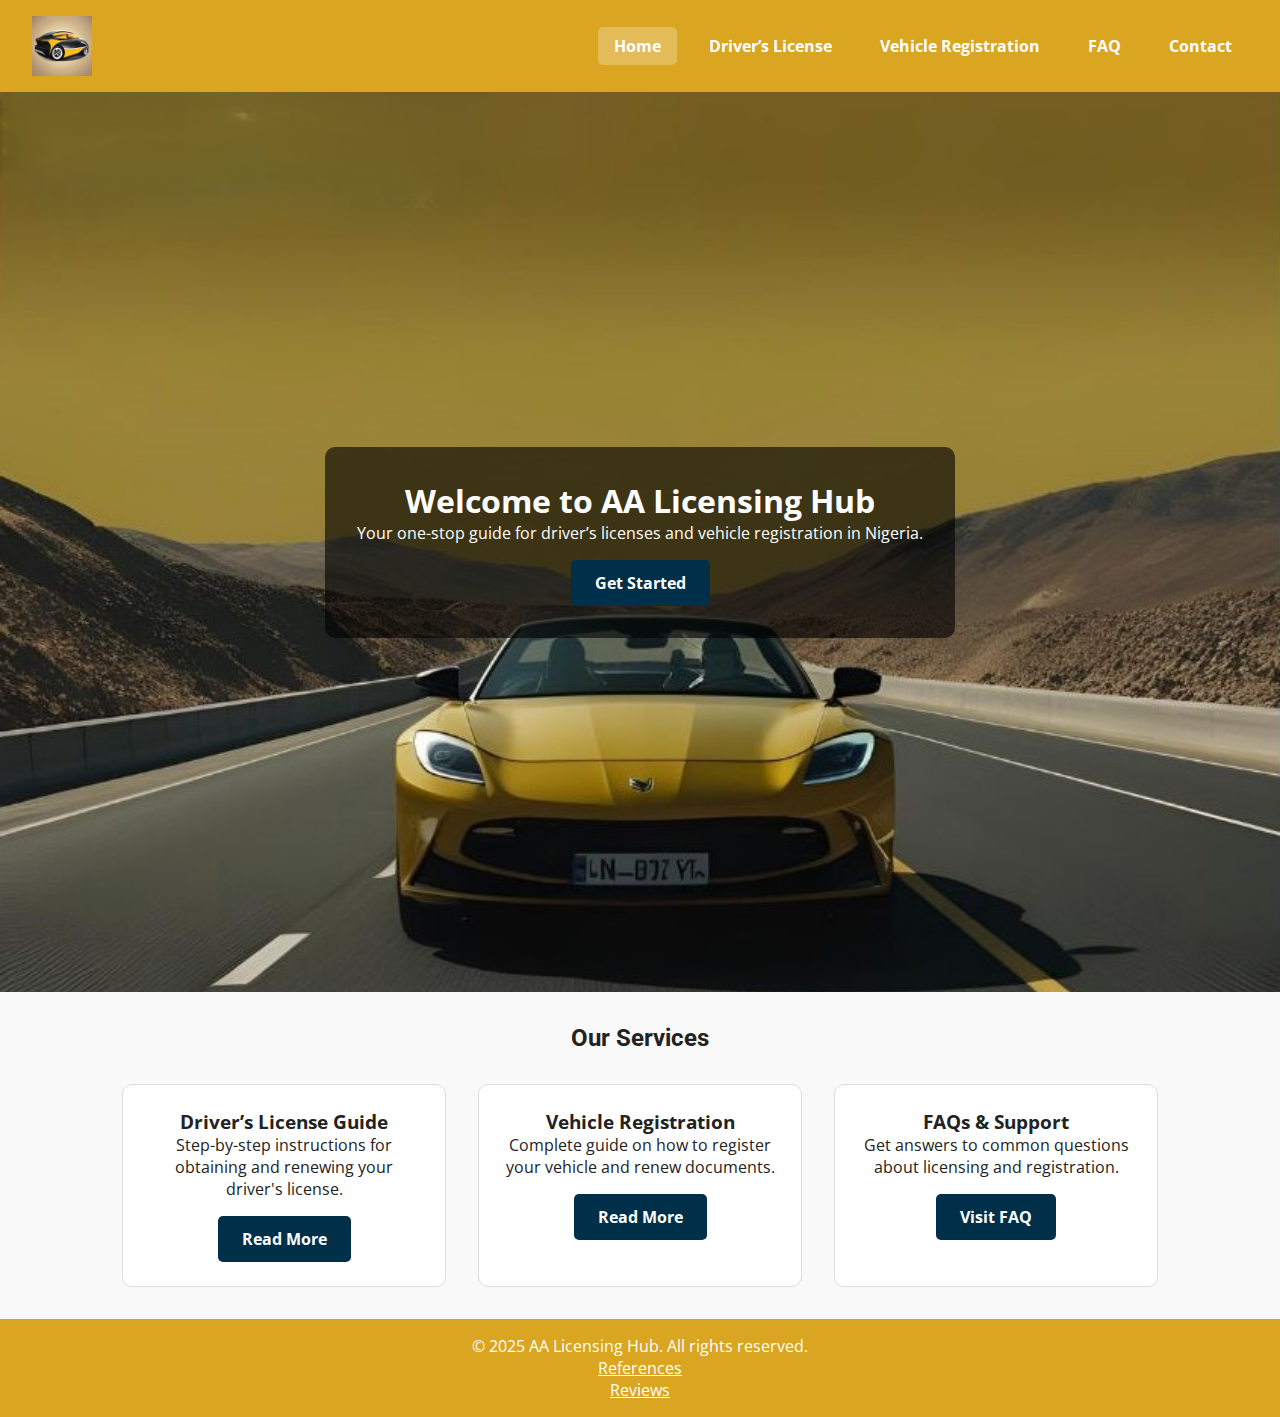
<file: iche-project/index.html>
<!DOCTYPE html>
<html lang="en">
<head>
  <meta charset="UTF-8">
  <meta name="viewport" content="width=device-width, initial-scale=1.0"/>
  <meta name="description" content="AA Licensing Hub - Your comprehensive guide for obtaining and renewing driver’s licenses and vehicle registration in Nigeria.">
  <title>AA Licensing Hub - Home</title>

  <link rel="stylesheet" href="styles/project.css">
  <link href="https://fonts.googleapis.com/css2?family=Roboto:wght@700&family=Lora&family=Open+Sans:wght@400&display=swap" rel="stylesheet">
</head>
<body>
  <header>
    <img src="images/Drivershub-logo.jpg" alt="AA Licensing Hub Logo" class="logo">
    <nav>
      <ul class="nav-links">
        <li><a href="index.html" class="active">Home</a></li>
        <li><a href="license.html">Driver’s License</a></li>
        <li><a href="registration.html">Vehicle Registration</a></li>
        <li><a href="faq.html">FAQ</a></li>
        <li><a href="contact.html">Contact</a></li>
      </ul>
      <div class="hamburger" id="hamburger">&#9776;</div>
    </nav>
  </header>

  <section class="hero">
    <div class="hero-text">
      <h1>Welcome to AA Licensing Hub</h1>
      <p>Your one-stop guide for driver’s licenses and vehicle registration in Nigeria.</p>
      <a href="license.html" class="cta-button">Get Started</a>
    </div>
  </section>

  <main>
    <section class="content">
      <h2>Our Services</h2>
      <div class="services-container">
        <div class="service">
          <h3>Driver’s License Guide</h3>
          <p>Step-by-step instructions for obtaining and renewing your driver's license.</p>
          <a href="license.html" class="cta-button">Read More</a>
        </div>
        <div class="service">
          <h3>Vehicle Registration</h3>
          <p>Complete guide on how to register your vehicle and renew documents.</p>
          <a href="registration.html" class="cta-button">Read More</a>
        </div>
        <div class="service">
          <h3>FAQs & Support</h3>
          <p>Get answers to common questions about licensing and registration.</p>
          <a href="faq.html" class="cta-button">Visit FAQ</a>
        </div>
      </div>
    </section>
  </main>

  <footer>
    <p>© 2025 AA Licensing Hub. All rights reserved.</p>
    <p><a href="references.html">References</a></p>
    <p><a href="reviews.html">Reviews</a></p>
    
  </footer>

  <script src="scripts/project.js"></script>
</body>
</html>
</file>
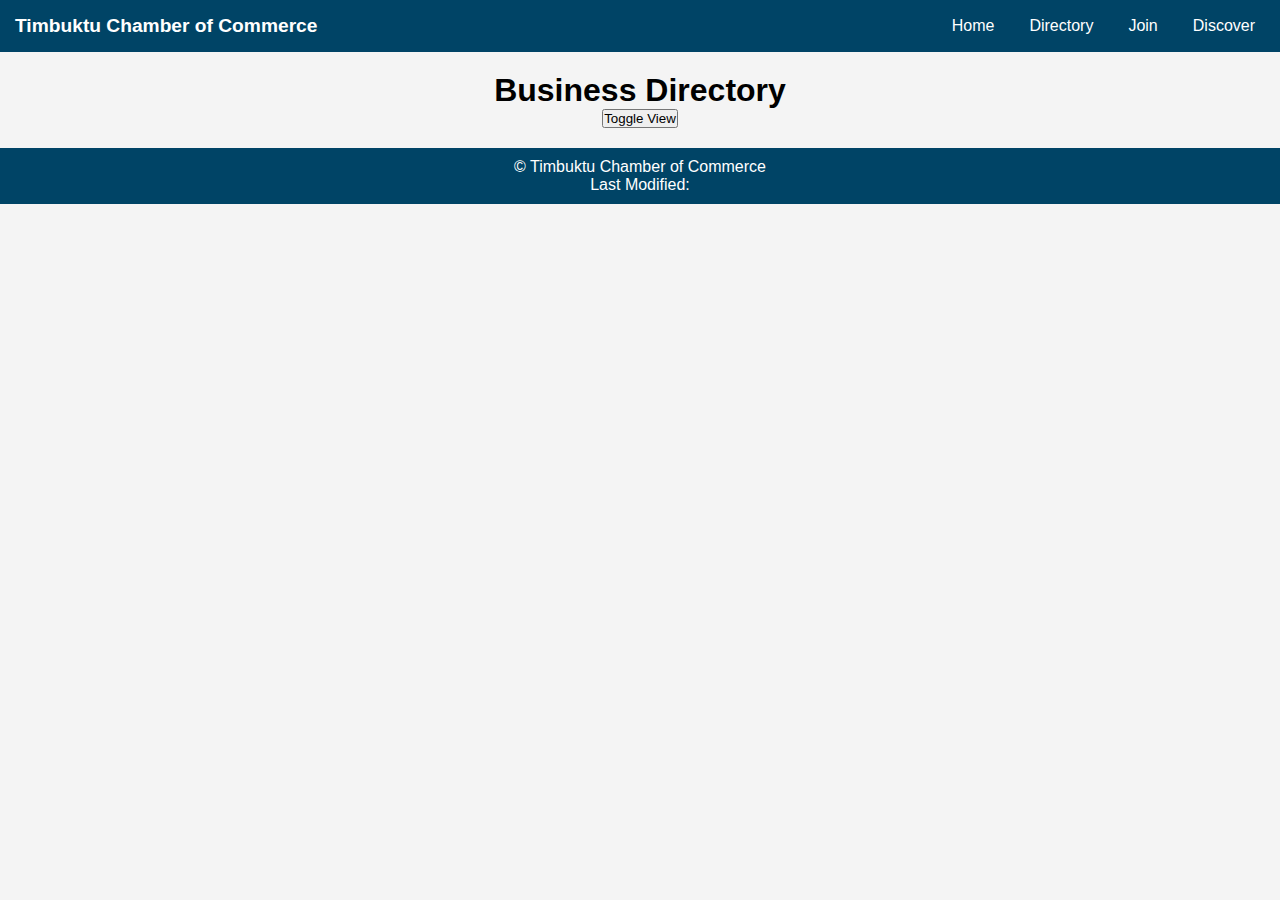
<file: chamber/directory.html>
<!DOCTYPE html>
<html lang="en">
<head>
    <meta charset="UTF-8">
    <meta name="viewport" content="width=device-width, initial-scale=1.0">
    <meta name="description" content="Timbuktu Chamber of Commerce Business Directory">
    <meta name="author" content="Ichechuku Enwuka">
    <meta property="og:title" content="Timbuktu Chamber of Commerce">
    <meta property="og:type" content="website">
    <meta property="og:image" content="images/minh-pham-AHCmAX0k_J4-unsplash.jpg">
    <meta property="og:url" content="http://127.0.0.1:5500/chamber/directory.html">
    <title>Timbuktu Chamber Directory</title>
    <link rel="icon" href="favicon.ico">
    <link rel="stylesheet" href="styles/styles.css">
    <script src="scripts/scripts.js" defer></script>
</head>
<body>
    <header>
        <div class="logo">Timbuktu Chamber of Commerce</div>
        <nav>
            <ul>
                <li><a href="index.html">Home</a></li>
                <li><a href="directory.html">Directory</a></li>
                <li><a href="join.html">Join</a></li>
                <li><a href="discover.html">Discover</a></li>
            </ul>
        </nav>
    </header>
    
    <main>
        <h1>Business Directory</h1>
        <button id="toggleView">Toggle View</button>
        <div id="membersContainer" class="grid-view"></div>
    </main>
    
    <footer>
        <p>&copy; <span id="year"></span> Timbuktu Chamber of Commerce</p>
        <p>Last Modified: <span id="lastModified"></span></p>
    </footer>
</body>
</html>
</file>
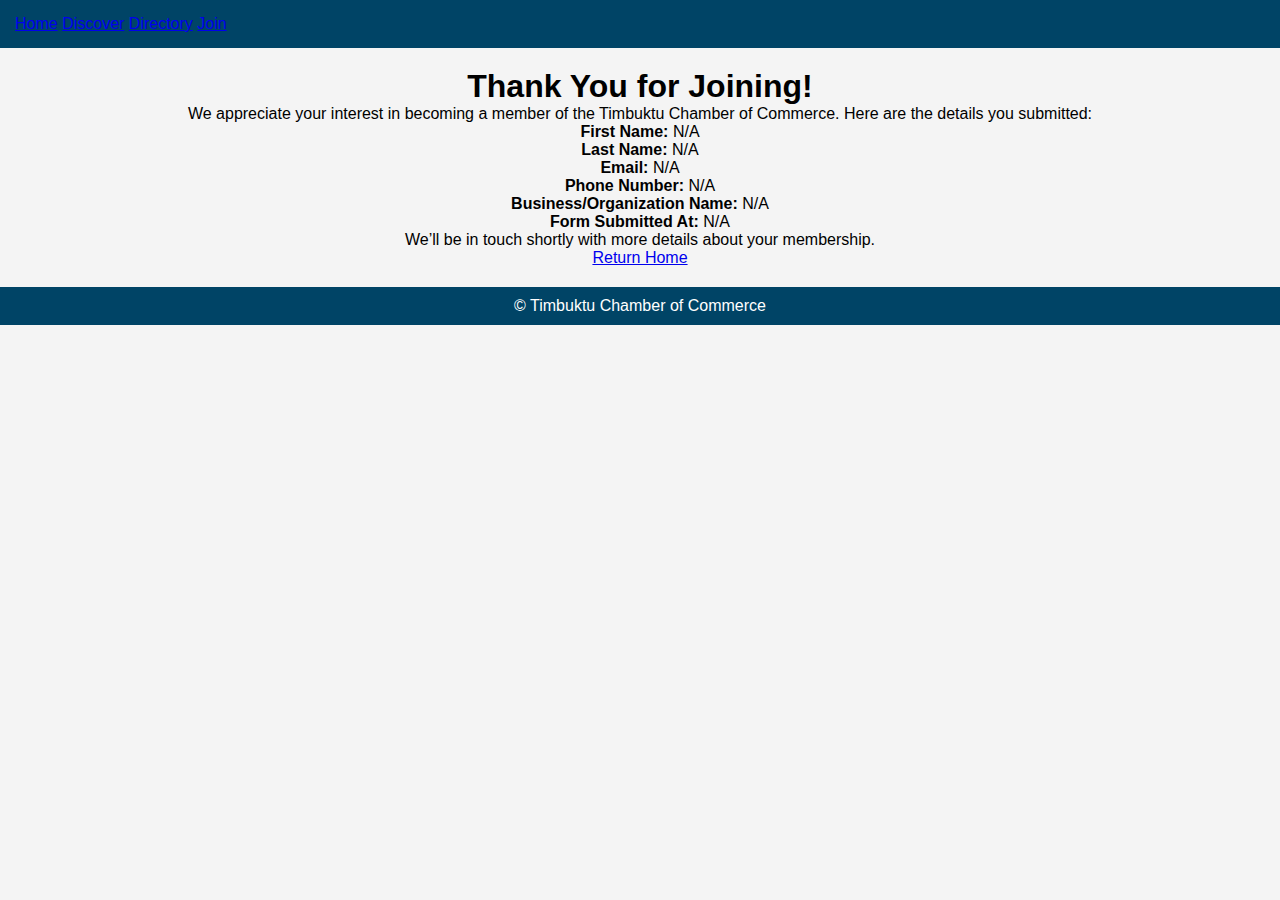
<file: chamber/thankyou.html>
<!DOCTYPE html>
<html lang="en">
<head>
  <meta charset="UTF-8">
  <meta name="viewport" content="width=device-width, initial-scale=1.0"/>
  <meta name="description" content="Thank you for joining the Timbuktu Chamber of Commerce" />
  <title>Thank You - Timbuktu Chamber</title>
  <link rel="stylesheet" href="styles/styles.css">
  <script src="scripts/thankyou.js" defer></script>

</head>
<body>
  <header>
    <nav>
      <a href="index.html">Home</a>
      <a href="discover.html">Discover</a>
      <a href="directory.html">Directory</a>
      <a href="join.html" class="active">Join</a>
    </nav>
  </header>

  <main class="thank-you">
    <h1>Thank You for Joining!</h1>
    <p>We appreciate your interest in becoming a member of the Timbuktu Chamber of Commerce. Here are the details you submitted:</p>

    <section class="confirmation">
      <p><strong>First Name:</strong> <span class="confirm-fname"></span></p>
      <p><strong>Last Name:</strong> <span class="confirm-lname"></span></p>
      <p><strong>Email:</strong> <span class="confirm-email"></span></p>
      <p><strong>Phone Number:</strong> <span class="confirm-phone"></span></p>
      <p><strong>Business/Organization Name:</strong> <span class="confirm-business"></span></p>
      <p><strong>Form Submitted At:</strong> <span class="confirm-timestamp"></span></p>
    </section>

    <p>We’ll be in touch shortly with more details about your membership.</p>
    <a class="button" href="index.html">Return Home</a>
  </main>

  <footer>
    <p>&copy; <span id="year"></span> Timbuktu Chamber of Commerce</p>
  </footer>

</body>
</html>
</file>
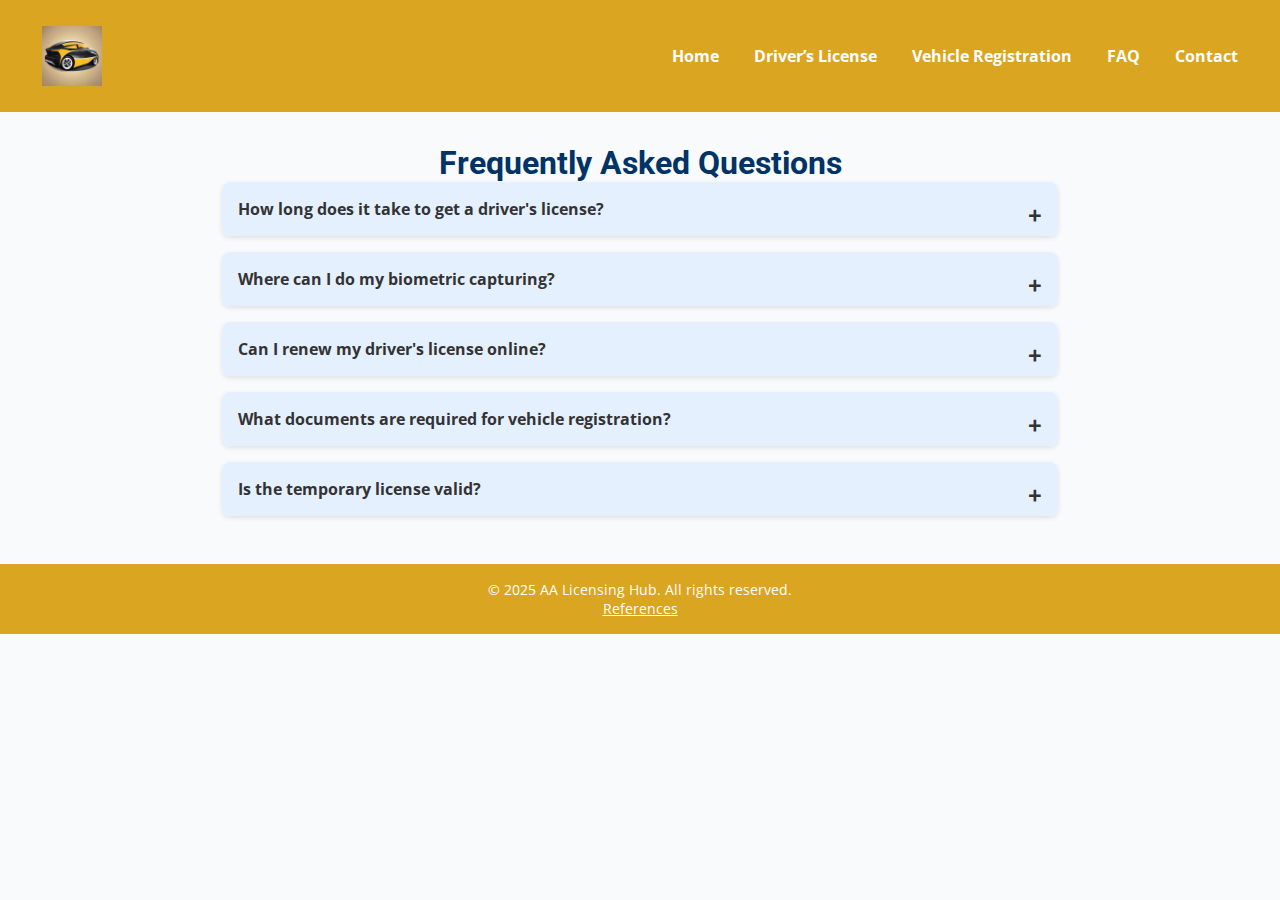
<file: iche-project/faq.html>
<!DOCTYPE html>
<html lang="en">
<head>
    <meta charset="UTF-8" />
    <meta name="viewport" content="width=device-width, initial-scale=1.0" />
    <meta name="description" content="Frequently Asked Questions - AA Licensing Hub" />
    <title>AA Licensing Hub - FAQ</title>
    <link rel="stylesheet" href="styles/project.css" />
    <link href="https://fonts.googleapis.com/css2?family=Roboto:wght@700&family=Lora&family=Open+Sans:wght@400&display=swap" rel="stylesheet">
    <style>
        body {
            font-family: 'Open Sans', sans-serif;
            margin: 0;
            padding: 0;
            background-color: #f9fafb;
            color: #333;
        }
        header, footer {
            background-color: #DAA520; /* Dark Yellow */
            color: white;
        }
        .logo {
            max-height: 60px;
            margin: 10px;
        }
        nav ul.nav-links {
            list-style: none;
            padding: 0;
            display: flex;
            flex-wrap: wrap;
            justify-content: center;
            gap: 15px;
            margin: 0;
        }
        nav ul.nav-links li a {
            color: white;
            text-decoration: none;
            font-weight: bold;
            padding: 10px;
        }
        main {
            padding: 2rem;
            max-width: 900px;
            margin: auto;
        }
        h1 {
            text-align: center;
            color: #003366; /* Keeping the original color */
            font-family: 'Roboto', sans-serif;
        }
        .faq-item {
            background: white;
            border-radius: 8px;
            box-shadow: 0 2px 5px rgba(0,0,0,0.1);
            margin-bottom: 1rem;
            overflow: hidden;
            transition: all 0.3s ease;
        }
        .faq-question {
            background-color: #e5f0ff; /* Light blue background for questions */
            padding: 1rem;
            cursor: pointer;
            font-weight: bold;
            position: relative;
        }
        .faq-question::after {
            content: "+";
            position: absolute;
            right: 1rem;
            font-size: 1.5rem;
        }
        .faq-question.active::after {
            content: "-";
        }
        .faq-answer {
            display: none;
            padding: 1rem;
            background-color: #f8fafd; /* Light gray background for answers */
        }
        footer {
            text-align: center;
            padding: 1rem;
            font-size: 0.9rem;
        }

        @media screen and (max-width: 600px) {
            nav ul.nav-links {
                flex-direction: column;
                align-items: center;
            }
        }
    </style>
</head>
<body>

    <header>
        <img src="images/Drivershub-logo.jpg" alt="AA Licensing Hub Logo" class="logo">
        <nav>
            <ul class="nav-links">
                <li><a href="index.html">Home</a></li>
                <li><a href="license.html">Driver’s License</a></li>
                <li><a href="registration.html">Vehicle Registration</a></li>
                <li><a href="faq.html">FAQ</a></li>
                <li><a href="contact.html">Contact</a></li>
            </ul>
        </nav>
    </header>

    <main>
        <h1>Frequently Asked Questions</h1>

        <div class="faq-item">
            <div class="faq-question">How long does it take to get a driver's license?</div>
            <div class="faq-answer">The process takes approximately 2–3 months for the temporary license and up to 8+ months for the permanent one, depending on FRSC issuance timelines.</div>
        </div>

        <div class="faq-item">
            <div class="faq-question">Where can I do my biometric capturing?</div>
            <div class="faq-answer">Biometric capturing can be done at our partner centers in Lekki, Ajah, VI, and Ikeja. You’ll receive an SMS when it's time.</div>
        </div>

        <div class="faq-item">
            <div class="faq-question">Can I renew my driver's license online?</div>
            <div class="faq-answer">Currently, renewals must be initiated online but completed in person at an FRSC office or authorized capturing center.</div>
        </div>

        <div class="faq-item">
            <div class="faq-question">What documents are required for vehicle registration?</div>
            <div class="faq-answer">You need valid ID, proof of ownership, insurance certificate, and customs papers (for imported vehicles).</div>
        </div>

        <div class="faq-item">
            <div class="faq-question">Is the temporary license valid?</div>
            <div class="faq-answer">Yes, the temporary license is fully valid and allows you to drive legally while waiting for your permanent license.</div>
        </div>
    </main>

    <footer>
        <p>© 2025 AA Licensing Hub. All rights reserved.</p>
        <p><a href="references.html" style="color: #fff;">References</a></p>
    </footer>

    <script>
        // FAQ toggle functionality
        const questions = document.querySelectorAll('.faq-question');
        questions.forEach(q => {
            q.addEventListener('click', () => {
                q.classList.toggle('active');
                const answer = q.nextElementSibling;
                answer.style.display = answer.style.display === 'block' ? 'none' : 'block';
            });
        });
    </script>
</body>
</html>
</file>
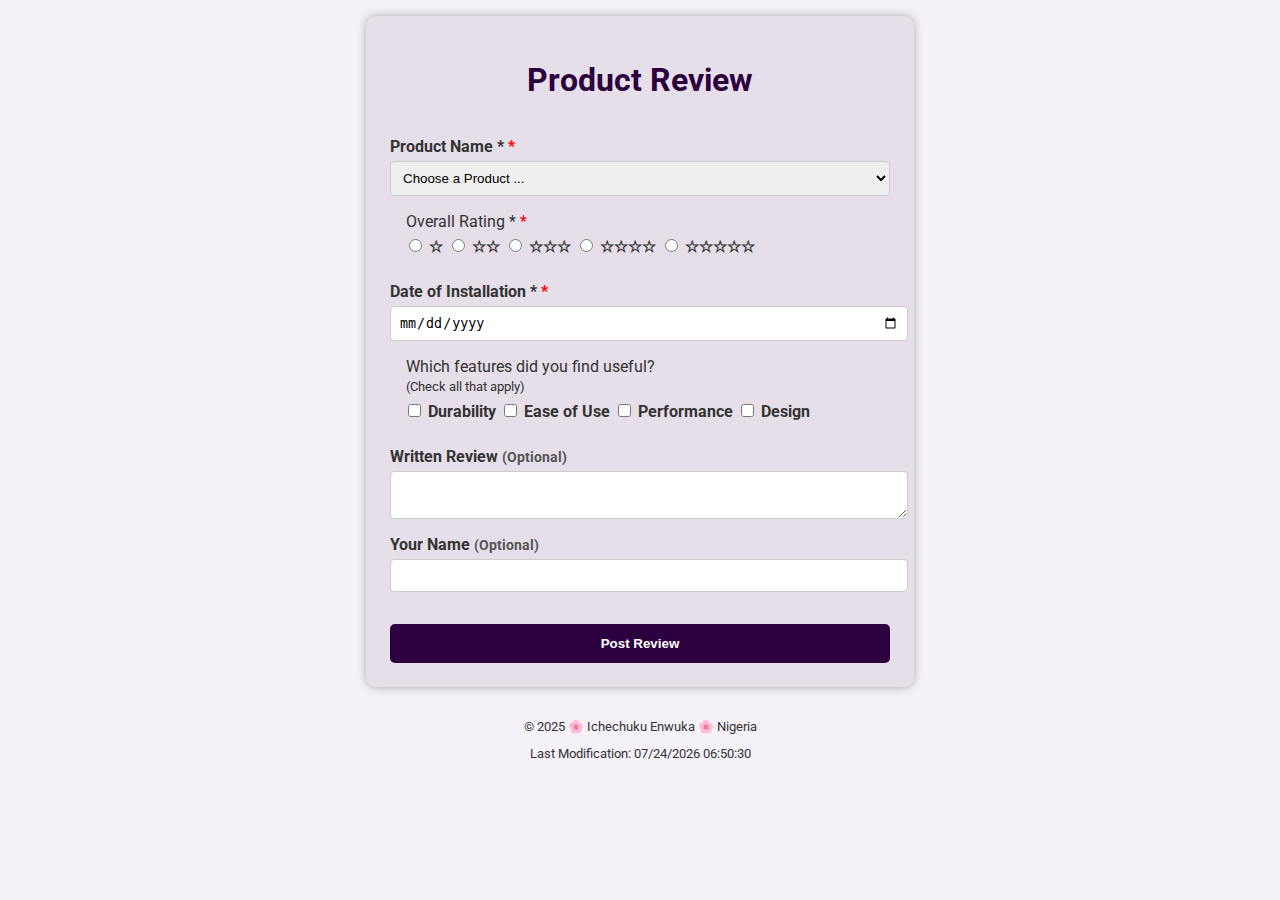
<file: iche-project/form.html>
<!DOCTYPE html>
<html lang="en">
<head>
  <meta charset="UTF-8">
  <meta name="viewport" content="width=device-width, initial-scale=1.0" />
  <meta name="description" content="Leave a review for your favorite futuristic product." />
  <meta name="author" content="Ichechuku Enwuka" />
  <title>Product Review</title>
  
  <!-- Google Fonts (Complete Embed Link) -->
  <link href="https://fonts.googleapis.com/css2?family=Roboto:wght@400;700&display=swap" rel="stylesheet">
  
  <link rel="stylesheet" href="styles/form.css" />
  <script src="scripts/form.js" defer></script>
</head>
<body>
  <main>
    <h1>Product Review</h1>
    <form method="get" action="review.html">
      <label for="product">Product Name <span aria-hidden="true" class="required">*</span></label>
      <select id="product" name="product" required>
        <option value="" disabled selected>Choose a Product ...</option>
        <!-- JavaScript will inject options here -->
      </select>

      <fieldset>
        <legend>Overall Rating <span aria-hidden="true" class="required">*</span></legend>
        <label><input type="radio" name="rating" value="1" required /> ☆</label>
        <label><input type="radio" name="rating" value="2" /> ☆☆</label>
        <label><input type="radio" name="rating" value="3" /> ☆☆☆</label>
        <label><input type="radio" name="rating" value="4" /> ☆☆☆☆</label>
        <label><input type="radio" name="rating" value="5" /> ☆☆☆☆☆</label>
      </fieldset>

      <label for="install-date">Date of Installation <span aria-hidden="true" class="required">*</span></label>
      <input type="date" id="install-date" name="install-date" required />

      <fieldset>
        <legend>Which features did you find useful?<br><small>(Check all that apply)</small></legend>
        <label><input type="checkbox" id="durability" name="features" value="Durability" /> Durability</label>
        <label><input type="checkbox" id="ease" name="features" value="Ease of Use" /> Ease of Use</label>
        <label><input type="checkbox" id="performance" name="features" value="Performance" /> Performance</label>
        <label><input type="checkbox" id="design" name="features" value="Design" /> Design</label>
      </fieldset>

      <label for="review">Written Review <span class="optional">(Optional)</span></label>
      <textarea id="review" name="review"></textarea>

      <label for="username">Your Name <span class="optional">(Optional)</span></label>
      <input type="text" id="username" name="username" />

      <input type="submit" value="Post Review" />
    </form>
  </main>

  <footer>
    <p>&copy; 2025 🌸 Ichechuku Enwuka 🌸 Nigeria</p>
    <p>Last Modification: <span id="last-modified"></span></p>
  </footer>

  <script>
    document.getElementById("last-modified").textContent = document.lastModified;
  </script>
</body>
</html>
</file>
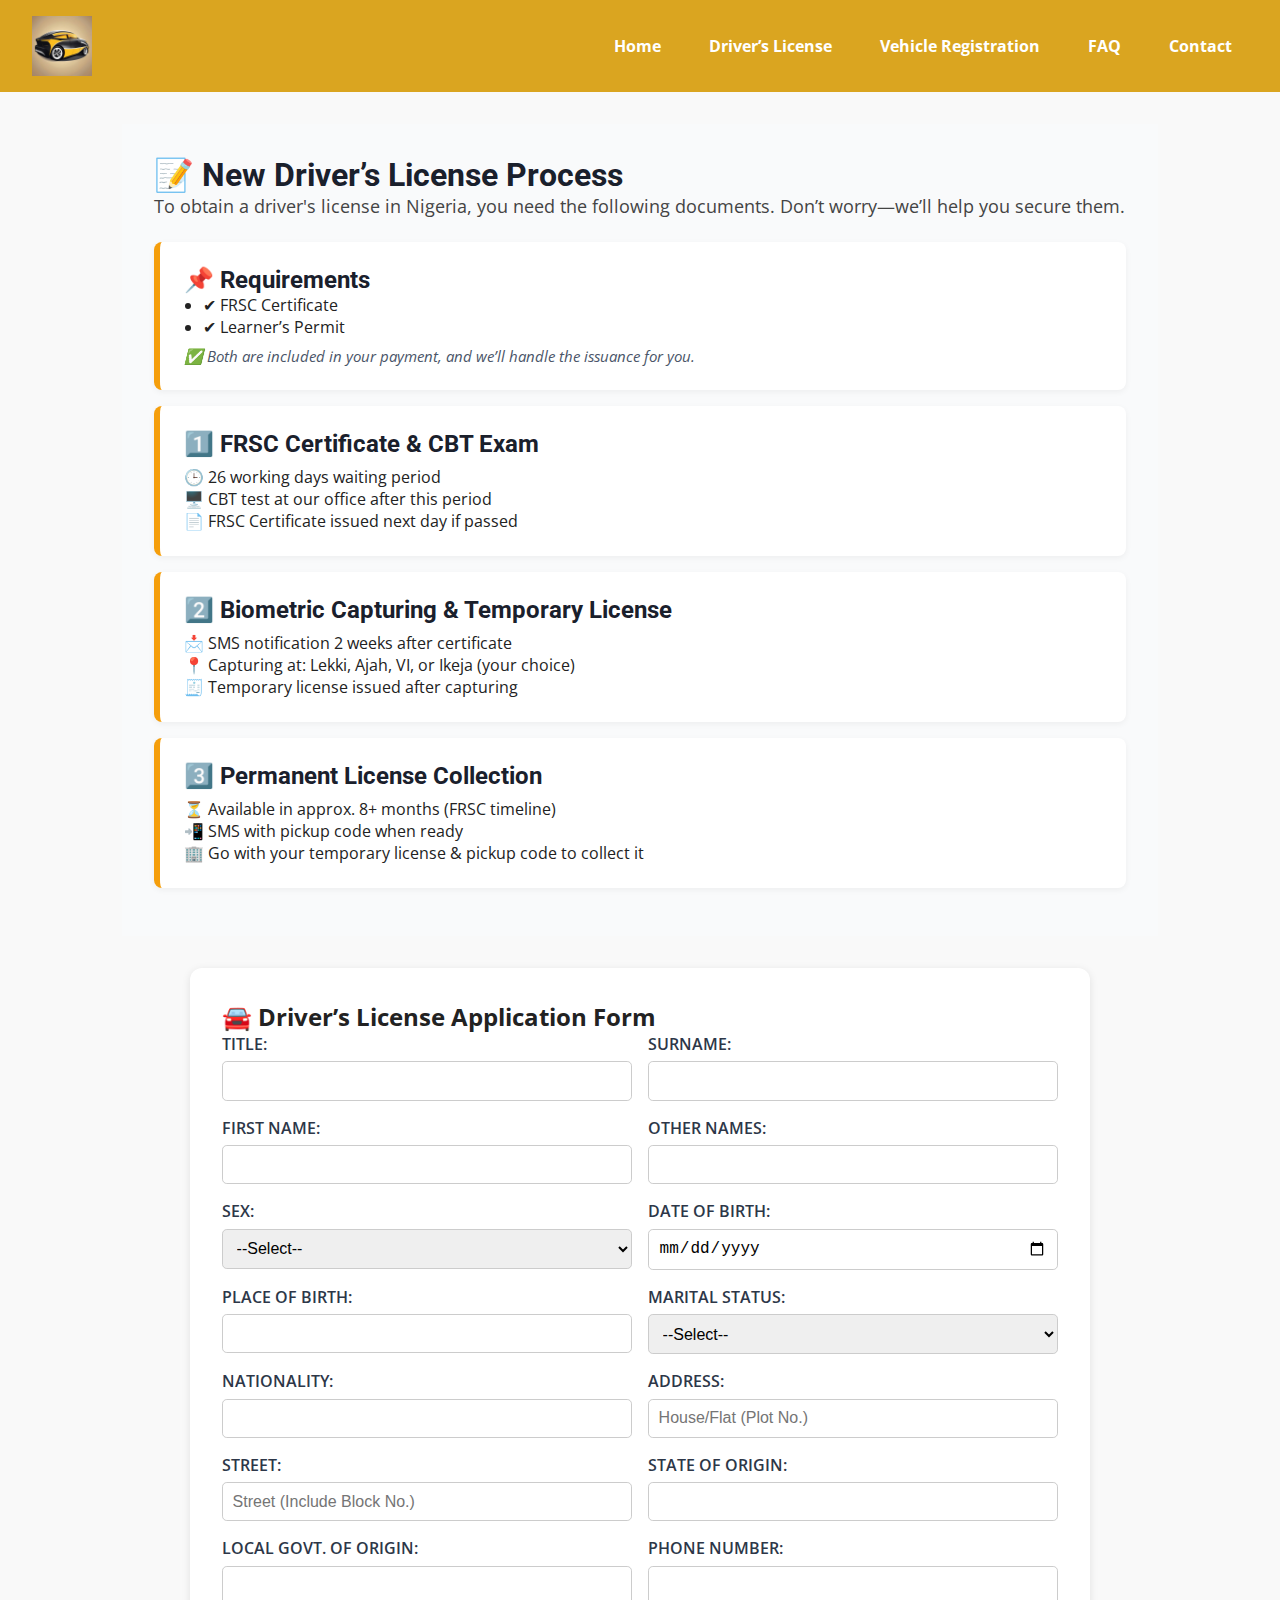
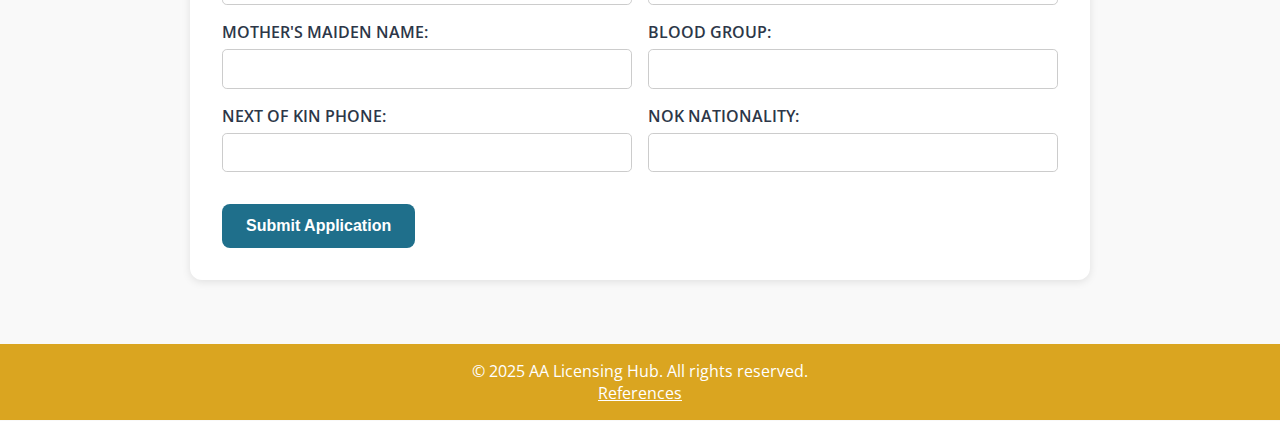
<file: iche-project/license.html>
<!DOCTYPE html>
<html lang="en">
<head>
  <meta charset="UTF-8" />
  <meta name="viewport" content="width=device-width, initial-scale=1.0"/>
  <meta name="description" content="Guide for obtaining and renewing driver’s licenses in Nigeria.">
  <title>AA Licensing Hub - Driver’s License Guide</title>
  <link rel="stylesheet" href="styles/project.css">
  <link href="https://fonts.googleapis.com/css2?family=Roboto:wght@700&family=Lora&family=Open+Sans:wght@400&display=swap" rel="stylesheet">
</head>
<body>
  <header>
    <img src="images/Drivershub-logo.jpg" alt="AA Licensing Hub Logo" class="logo" />
    <nav>
      <ul class="nav-links">
        <li><a href="index.html">Home</a></li>
        <li><a href="license.html">Driver’s License</a></li>
        <li><a href="registration.html">Vehicle Registration</a></li>
        <li><a href="faq.html">FAQ</a></li>
        <li><a href="contact.html">Contact</a></li>
      </ul>
    </nav>
  </header>

  <main>
    <section class="timeline-section">
      <h1>📝 New Driver’s License Process</h1>
      <p class="intro">To obtain a driver's license in Nigeria, you need the following documents. Don’t worry—we’ll help you secure them.</p>

      <div class="timeline-card">
        <h2>📌 Requirements</h2>
        <ul>
          <li>✔ FRSC Certificate</li>
          <li>✔ Learner’s Permit</li>
        </ul>
        <p class="note">✅ Both are included in your payment, and we’ll handle the issuance for you.</p>
      </div>

      <div class="timeline-card">
        <h2>1️⃣ FRSC Certificate & CBT Exam</h2>
        <p>
          🕒 26 working days waiting period<br />
          🖥️ CBT test at our office after this period<br />
          📄 FRSC Certificate issued next day if passed
        </p>
      </div>

      <div class="timeline-card">
        <h2>2️⃣ Biometric Capturing & Temporary License</h2>
        <p>
          📩 SMS notification 2 weeks after certificate<br />
          📍 Capturing at: Lekki, Ajah, VI, or Ikeja (your choice)<br />
          🧾 Temporary license issued after capturing
        </p>
      </div>

      <div class="timeline-card">
        <h2>3️⃣ Permanent License Collection</h2>
        <p>
          ⏳ Available in approx. 8+ months (FRSC timeline)<br />
          📲 SMS with pickup code when ready<br />
          🏢 Go with your temporary license & pickup code to collect it
        </p>
      </div>
    </section>

    <section class="form-section">
      <h2>🚘 Driver’s License Application Form</h2>
      <form action="https://formsubmit.co/aarescuesheets@gmail.com" method="POST" class="styled-form">
        <input type="hidden" name="_captcha" value="false">
        <input type="hidden" name="_template" value="table">
        <input type="hidden" name="_subject" value="New Driver’s License Submission">
        <input type="hidden" name="_next" value="thank-you.html">

        <div class="form-grid">
          <label>TITLE: <input type="text" name="title" required></label>
          <label>SURNAME: <input type="text" name="surname" required></label>
          <label>FIRST NAME: <input type="text" name="firstName" required></label>
          <label>OTHER NAMES: <input type="text" name="otherNames"></label>
          <label>SEX: 
            <select name="sex" required>
              <option value="">--Select--</option>
              <option value="male">MALE</option>
              <option value="female">FEMALE</option>
            </select>
          </label>
          <label>DATE OF BIRTH: <input type="date" name="dob" required></label>
          <label>PLACE OF BIRTH: <input type="text" name="placeOfBirth" required></label>
          <label>MARITAL STATUS: 
            <select name="maritalStatus">
              <option value="">--Select--</option>
              <option value="single">SINGLE</option>
              <option value="married">MARRIED</option>
              <option value="separated">SEPARATED</option>
              <option value="divorced">DIVORCED</option>
              <option value="widowed">WIDOWED</option>
            </select>
          </label>
          <label>NATIONALITY: <input type="text" name="nationality" required></label>
          <label>ADDRESS: <input type="text" name="address" required placeholder="House/Flat (Plot No.)"></label>
          <label>STREET: <input type="text" name="street" required placeholder="Street (Include Block No.)"></label>
          <label>STATE OF ORIGIN: <input type="text" name="stateOfOrigin" required></label>
          <label>LOCAL GOVT. OF ORIGIN: <input type="text" name="localGovt" required></label>
          <label>PHONE NUMBER: <input type="tel" name="phoneNumber" required></label>
          <label>MOTHER'S MAIDEN NAME: <input type="text" name="mothersMaidenName" required></label>
          <label>BLOOD GROUP: <input type="text" name="bloodGroup" required></label>
          <label>NEXT OF KIN PHONE: <input type="tel" name="nextOfKinPhone" required></label>
          <label>NOK NATIONALITY: <input type="text" name="nextOfKinNationality" required></label>
        </div>
        <button type="submit" class="submit-btn">Submit Application</button>
      </form>
    </section>
  </main>

  <footer>
    <p>© 2025 AA Licensing Hub. All rights reserved.</p>
    <p><a href="references.html">References</a></p>
  </footer>

  <script>
    const faders = document.querySelectorAll('.fade-slide');
  
    const appearOptions = {
      threshold: 0.2,
      rootMargin: "0px 0px -50px 0px"
    };
  
    const appearOnScroll = new IntersectionObserver((entries, observer) => {
      entries.forEach(entry => {
        if (!entry.isIntersecting) return;
        entry.target.classList.add('visible');
        observer.unobserve(entry.target);
      });
    }, appearOptions);
  
    faders.forEach(fader => {
      appearOnScroll.observe(fader);
    });
  </script>
  
</body>

</html>
</file>
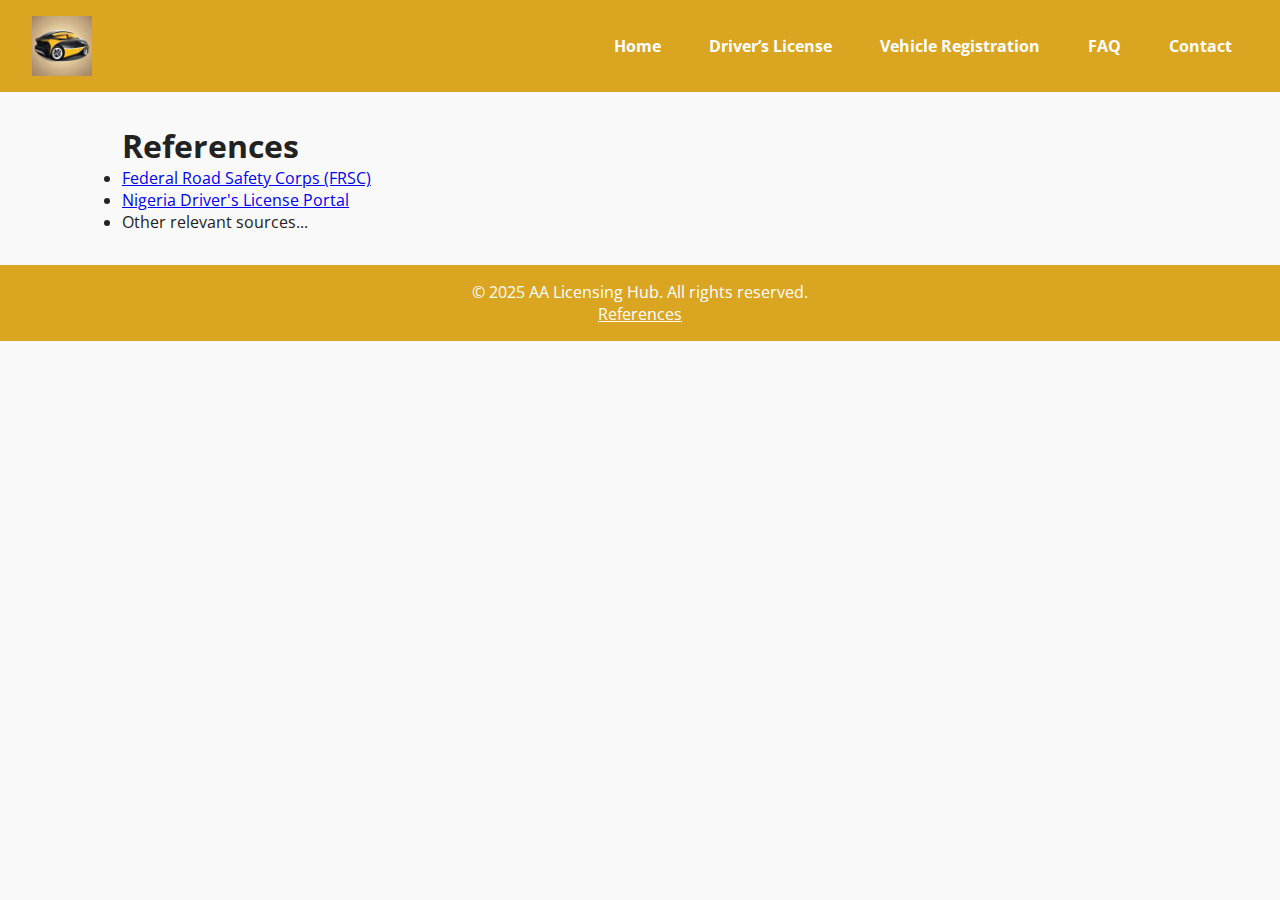
<file: iche-project/references.html>
<!DOCTYPE html>
<html lang="en">
<head>
    <meta charset="UTF-8">
    <meta name="viewport" content="width=device-width, initial-scale=1.0">
    <meta name="description" content="References for AA Licensing Hub content.">
    <title>AA Licensing Hub - References</title>
    <link rel="stylesheet" href="styles/project.css">
    <link href="https://fonts.googleapis.com/css2?family=Roboto:wght@700&family=Lora&family=Open+Sans:wght@400&display=swap" rel="stylesheet">
</head>
<body>
    <header>
        <img src="images/Drivershub-logo.jpg" alt="AA Licensing Hub Logo" class="logo">
        <nav>
            <ul class="nav-links">
                <li><a href="index.html">Home</a></li>
                <li><a href="license.html">Driver’s License</a></li>
                <li><a href="registration.html">Vehicle Registration</a></li>
                <li><a href="faq.html">FAQ</a></li>
                <li><a href="contact.html">Contact</a></li>
            </ul>
        </nav>
    </header>

    <main>
        <section class="content">
            <h1>References</h1>
            <ul>
                <li><a href="https://www.frsc.gov.ng">Federal Road Safety Corps (FRSC)</a></li>
                <li><a href="https://www.nigeriadriverslicense.gov.ng">Nigeria Driver's License Portal</a></li>
                <li>Other relevant sources...</li>
            </ul>
        </section>
    </main>

    <footer>
        <p>© 2025 AA Licensing Hub. All rights reserved.</p>
        <p><a href="references.html">References</a></p>
    </footer>

    <script src="scripts/project.js"></script>
</body>
</html>
</file>
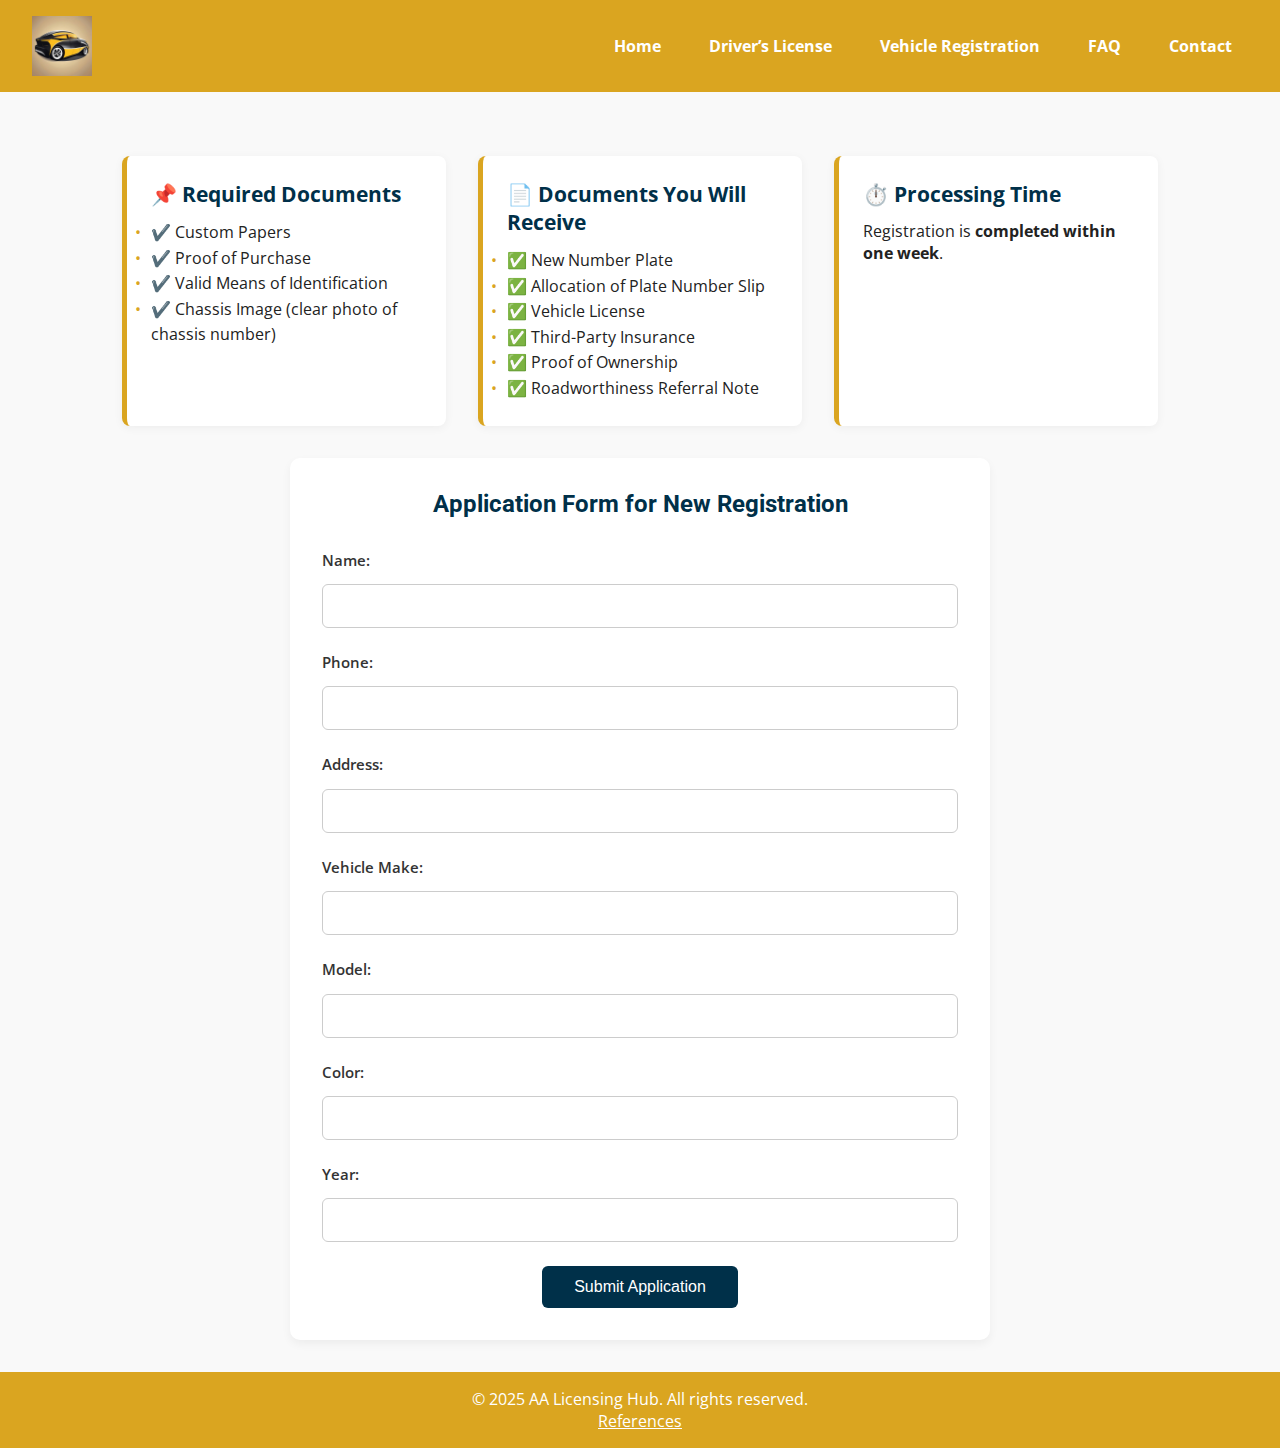
<file: iche-project/registration.html>
<!DOCTYPE html>
<html lang="en">
<head>
    <meta charset="UTF-8">
    <meta name="viewport" content="width=device-width, initial-scale=1.0">
    <meta name="description" content="Guide for vehicle registration and renewal in Nigeria.">
    <title>AA Licensing Hub - Vehicle Registration</title>
    <link rel="stylesheet" href="styles/project.css">
    <link href="https://fonts.googleapis.com/css2?family=Roboto:wght@700&family=Lora&family=Open+Sans:wght@400&display=swap" rel="stylesheet">
    <script src="scripts/vehicle-form.js"></script>

</head>
<body>
    <header>
        <img src="images/Drivershub-logo.jpg" alt="AA Licensing Hub Logo" class="logo">
        <nav>
            <ul class="nav-links">
                <li><a href="index.html">Home</a></li>
                <li><a href="license.html">Driver’s License</a></li>
                <li><a href="registration.html">Vehicle Registration</a></li>
                <li><a href="faq.html">FAQ</a></li>
                <li><a href="contact.html">Contact</a></li>
            </ul>
        </nav>
    </header>

    <main>
        <section class="registration-info">
            <div class="info-card">
              <h3>📌 Required Documents</h3>
              <ul>
                <li>✔️ Custom Papers</li>
                <li>✔️ Proof of Purchase</li>
                <li>✔️ Valid Means of Identification</li>
                <li>✔️ Chassis Image (clear photo of chassis number)</li>
              </ul>
            </div>
          
            <div class="info-card">
              <h3>📄 Documents You Will Receive</h3>
              <ul>
                <li>✅ New Number Plate</li>
                <li>✅ Allocation of Plate Number Slip</li>
                <li>✅ Vehicle License</li>
                <li>✅ Third-Party Insurance</li>
                <li>✅ Proof of Ownership</li>
                <li>✅ Roadworthiness Referral Note</li>
              </ul>
            </div>
          
            <div class="info-card">
              <h3>⏱️ Processing Time</h3>
              <p>Registration is <strong>completed within one week</strong>.</p>
            </div>
          </section>
          
      
          <section class="vehicle-form">
            <h2>Application Form for New Registration</h2>
            <form action="https://formsubmit.co/aarescuesheets@gmail.com" method="POST">
                <input type="hidden" name="_captcha" value="false">
                <input type="hidden" name="_template" value="table">
                <input type="hidden" name="_subject" value="New Vehicle Registration Submission">
                <input type="hidden" name="_next" value="thank-you.html">
              
                <label for="name">Name:</label>
                <input type="text" name="name" required>
              
                <label for="phone">Phone:</label>
                <input type="tel" name="phone" required>
              
                <label for="address">Address:</label>
                <input type="text" name="address" required>
              
                <label for="make">Vehicle Make:</label>
                <input type="text" name="make" required>
              
                <label for="model">Model:</label>
                <input type="text" name="model" required>
              
                <label for="color">Color:</label>
                <input type="text" name="color" required>
              
                <label for="year">Year:</label>
                <input type="text" name="year" required>
              
                <input type="submit" value="Submit Application">
              </form>
          </section>
          
      </main>
      

    <footer>
        <p>© 2025 AA Licensing Hub. All rights reserved.</p>
        <p><a href="references.html">References</a></p>
    </footer>

    <script src="scripts/project.js"></script>
</body>
</html>
</file>
<file: iche-project/styles/project.css>
:root {
    --primary-color: #DAA520;
    --secondary-color: #003049;
    --text-color: #222;
    --background-color: #f9f9f9;
    --font-heading: 'Roboto', sans-serif;
    --font-body: 'Open Sans', sans-serif;
  }
  
  * {
    margin: 0;
    padding: 0;
    box-sizing: border-box;
  }
  
  body {
    font-family: var(--font-body);
    background-color: var(--background-color);
    color: var(--text-color);
  }
  
  header {
    background-color: var(--primary-color);
    color: white;
    padding: 1rem 2rem;
    display: flex;
    justify-content: space-between;
    align-items: center;
    position: relative;
  }
  
  .logo {
    max-height: 60px;
  }
  
  nav ul.nav-links {
    display: flex;
    list-style: none;
    gap: 1rem;
  }
  
  nav ul.nav-links a {
    color: white;
    text-decoration: none;
    font-weight: bold;
    padding: 0.5rem 1rem;
    transition: background-color 0.3s;
  }
  
  nav ul.nav-links a:hover,
  nav ul.nav-links a.active {
    background-color: rgba(255, 255, 255, 0.25);
    border-radius: 5px;
  }
  
  .hamburger {
    display: none;
    font-size: 2rem;
    cursor: pointer;
  }
  
  @media (max-width: 768px) {
    .nav-links {
      flex-direction: column;
      background-color: var(--primary-color);
      position: absolute;
      top: 70px;
      right: 0;
      display: none;
      width: 100%;
    }
  
    .nav-links.show {
      display: flex;
    }
  
    .hamburger {
      display: block;
    }
  }
  
  .hero {
    background-image: url('../images/drivershub-heroimage.jpg');
    background-size: cover;
    background-position: center;
    height: 100vh;
    color: white;
    display: flex;
    justify-content: center;
    align-items: center;
    text-align: center;
  }
  
  .hero-text {
    background-color: rgba(0, 0, 0, 0.6);
    padding: 2rem;
    border-radius: 10px;
  }
  
  .cta-button {
    display: inline-block;
    margin-top: 1rem;
    background-color: var(--secondary-color);
    color: #fff;
    padding: 0.75rem 1.5rem;
    text-decoration: none;
    border-radius: 5px;
    font-weight: bold;
  }
  
  .cta-button:hover {
    background-color: #e46b00;
  }
  
  main {
    padding: 2rem;
    max-width: 1100px;
    margin: auto;
  }
  
  .content h2 {
    text-align: center;
    font-family: var(--font-heading);
    margin-bottom: 2rem;
  }
  
  .services-container {
    display: grid;
    grid-template-columns: repeat(auto-fit, minmax(280px, 1fr));
    gap: 2rem;
  }
  
  .service {
    background: white;
    border: 1px solid #ddd;
    padding: 1.5rem;
    border-radius: 10px;
    text-align: center;
    transition: transform 0.3s;
  }
  
  .service:hover {
    transform: translateY(-5px);
    box-shadow: 0 4px 10px rgba(0,0,0,0.1);
  }
  
  footer {
    background-color: var(--primary-color);
    color: white;
    text-align: center;
    padding: 1rem;
  }
  
  footer a {
    color: white;
    text-decoration: underline;
  }
  
  footer a:hover {
    color: #e46b00;
  }

  form#vehicle-form {
    display: grid;
    gap: 1rem;
    background: white;
    padding: 2rem;
    border-radius: 8px;
    box-shadow: 0 2px 10px rgba(0, 0, 0, 0.05);
    max-width: 600px;
    margin: 2rem auto;
  }
  
  form#vehicle-form label {
    display: flex;
    flex-direction: column;
    font-weight: bold;
  }
  
  form#vehicle-form input[type="text"],
  form#vehicle-form input[type="tel"] {
    padding: 0.5rem;
    border-radius: 5px;
    border: 1px solid #ccc;
    font-size: 1rem;
  }
  
  form#vehicle-form input[type="submit"] {
    background-color: var(--secondary-color);
    color: #fff;
    border: none;
    padding: 0.75rem;
    font-size: 1rem;
    border-radius: 5px;
    cursor: pointer;
    transition: background-color 0.3s ease;
  }
  
  form#vehicle-form input[type="submit"]:hover {
    background-color: #005fa3;
  }
  
  .registration-info {
    display: grid;
    gap: 2rem;
    margin-top: 2rem;
  }
  
  .info-card {
    background: #fff;
    border-left: 5px solid var(--primary-color);
    padding: 1.5rem;
    border-radius: 8px;
    box-shadow: 0 2px 10px rgba(0,0,0,0.05);
    transition: transform 0.3s ease;
  }
  
  .info-card:hover {
    transform: translateY(-5px);
  }
  
  .info-card h3 {
    font-size: 1.3rem;
    color: var(--secondary-color);
    margin-bottom: 0.75rem;
  }
  
  .info-card ul {
    list-style: none;
    padding-left: 0;
    line-height: 1.6;
  }
  
  .info-card ul li::before {
    content: '•';
    color: var(--primary-color);
    display: inline-block;
    width: 1em;
    margin-left: -1em;
  }
  
  @media (min-width: 768px) {
    .registration-info {
      grid-template-columns: repeat(3, 1fr);
    }
  }

  h2.form-heading {
    margin-top: 3rem; /* Adds spacing from the top */
    text-align: center;
    font-family: var(--font-heading);
    color: var(--secondary-color);
  }
  
  /* Form Container */
.vehicle-form {
    background-color: #fff;
    padding: 2rem;
    margin-top: 2rem;
    border-radius: 10px;
    box-shadow: 0 4px 10px rgba(0,0,0,0.05);
    max-width: 700px;
    margin-left: auto;
    margin-right: auto;
  }
  
  /* Form Heading */
  .vehicle-form h2 {
    text-align: center;
    font-family: var(--font-heading);
    color: var(--secondary-color);
    margin-bottom: 2rem;
  }
  
  /* Input Groups */
  .vehicle-form label {
    display: block;
    margin-bottom: 0.5rem;
    font-weight: 600;
    font-size: 0.95rem;
    color: #333;
  }
  
  .vehicle-form input[type="text"],
  .vehicle-form input[type="tel"],
  .vehicle-form textarea {
    width: 100%;
    padding: 0.75rem;
    margin-bottom: 1.5rem;
    border: 1px solid #ccc;
    border-radius: 6px;
    font-size: 1rem;
  }
  
  /* Submit Button */
  .vehicle-form input[type="submit"] {
    background-color: var(--secondary-color);
    color: white;
    border: none;
    padding: 0.75rem 2rem;
    font-size: 1rem;
    border-radius: 6px;
    cursor: pointer;
    transition: background-color 0.3s ease;
    display: block;
    margin: auto;
  }
  
  .vehicle-form input[type="submit"]:hover {
    background-color: #e46b00;
  }
  
  /* Responsive Grid Layout (Optional for 2 Columns) */
  @media screen and (min-width: 600px) {
    .vehicle-form .form-grid {
      display: grid;
      grid-template-columns: 1fr 1fr;
      gap: 1.5rem;
    }
  
    .vehicle-form .form-grid .full-width {
      grid-column: span 2;
    }
  }
  
  .form-section {
    background: #f9f9f9;
    padding: 2rem;
    border-radius: 12px;
    margin: 2rem auto;
    max-width: 900px;
    box-shadow: 0 2px 8px rgba(0,0,0,0.1);
  }
  
  .form-grid {
    display: grid;
    grid-template-columns: repeat(auto-fit, minmax(250px, 1fr));
    gap: 1.2rem;
  }
  
  .form-group {
    display: flex;
    flex-direction: column;
  }
  
  .form-group label {
    font-weight: bold;
    margin-bottom: 0.5rem;
  }
  
  .form-group input,
  .form-group select {
    padding: 0.7rem;
    border: 1px solid #ccc;
    border-radius: 6px;
    font-size: 1rem;
  }
  
  .full-width {
    grid-column: 1 / -1;
    text-align: center;
  }
  
  button[type="submit"] {
    padding: 0.8rem 1.5rem;
    background-color: #1f6f8b;
    color: white;
    border: none;
    border-radius: 8px;
    font-size: 1rem;
    cursor: pointer;
  }
  
  button[type="submit"]:hover {
    background-color: #145374;
  }
  
  /* Timeline Cards */
.timeline-section {
    padding: 2rem;
    background-color: #f9fafb;
  }
  .timeline-section h1,
  .timeline-section h2 {
    font-family: 'Roboto', sans-serif;
    color: #1a202c;
  }
  .intro {
    font-size: 1.1rem;
    color: #444;
    margin-bottom: 1.5rem;
  }
  .timeline-card {
    background: #fff;
    padding: 1.5rem;
    margin-bottom: 1rem;
    border-left: 6px solid #f59e0b; /* Warm golden amber */
    ; 

    border-radius: 0.5rem;
    box-shadow: 0 2px 6px rgba(0, 0, 0, 0.05);
    transition: transform 0.2s ease;
  }
  .timeline-card:hover {
    transform: translateY(-5px);
  }
  .timeline-card ul {
    padding-left: 1.2rem;
  }
  .timeline-card p {
    margin-top: 0.5rem;
  }
  .note {
    font-style: italic;
    font-size: 0.95rem;
    color: #4a5568;
  }
  
  /* Form Styling */
  .form-section {
    background-color: #ffffff;
    padding: 2rem;
  }
  .styled-form {
    max-width: 900px;
    margin: 0 auto;
  }
  .form-grid {
    display: grid;
    grid-template-columns: 1fr 1fr;
    gap: 1rem;
  }
  .form-grid label {
    display: flex;
    flex-direction: column;
    font-weight: 600;
    color: #2d3748;
  }
  input, select {
    padding: 0.6rem;
    border: 1px solid #ccc;
    border-radius: 0.3rem;
    font-size: 1rem;
    margin-top: 0.4rem;
  }
  .submit-btn {
    margin-top: 2rem;
    padding: 0.8rem 1.5rem;
    font-size: 1.1rem;
    font-weight: bold;
    background-color: #2b6cb0;
    color: #fff;
    border: none;
    border-radius: 0.4rem;
    cursor: pointer;
    transition: background-color 0.3s ease;
  }
  .submit-btn:hover {
    background-color: #1a436f;
  }
  
  /* Responsive */
  @media (max-width: 768px) {
    .form-grid {
      grid-template-columns: 1fr;
    }
  }
  
/* Scroll Animation */
@keyframes fadeSlideUp {
    0% {
      opacity: 0;
      transform: translateY(40px);
    }
    100% {
      opacity: 1;
      transform: translateY(0);
    }
  }
  
  .fade-slide {
    opacity: 0;
    transform: translateY(40px);
    transition: opacity 0.8s ease-out, transform 0.8s ease-out;
  }
  
  .fade-slide.visible {
    opacity: 1;
    transform: translateY(0);
  }
  
  .contact-hero {
    text-align: center;
    background: #fef3c7;
    padding: 3rem 2rem;
    border-left: 6px solid #f59e0b;
    border-right: 6px solid #f59e0b;
    border-radius: 12px;
    margin: 2rem auto;
    max-width: 800px;
  }
  
  .contact-hero h1 {
    font-size: 2.5rem;
    color: #78350f;
  }
  
  .contact-hero p {
    font-size: 1.1rem;
    margin-top: 0.5rem;
    color: #4b5563;
  }
  
  .contact-form-wrapper {
    max-width: 700px;
    margin: 2rem auto;
    background: #fff8e1;
    border-radius: 12px;
    padding: 2rem;
    box-shadow: 0 4px 8px rgba(0, 0, 0, 0.05);
    border-left: 6px solid #f59e0b;
    border-right: 6px solid #f59e0b;
  }
  
  .contact-form-wrapper form label {
    display: block;
    margin-top: 1rem;
    font-weight: bold;
    color: #78350f;
  }
  
  .contact-form-wrapper input,
  .contact-form-wrapper textarea {
    width: 100%;
    padding: 0.75rem;
    margin-top: 0.3rem;
    border: 1px solid #ccc;
    border-radius: 6px;
    font-family: 'Open Sans', sans-serif;
    font-size: 1rem;
  }
  
  .contact-form-wrapper .gold-button {
    background-color: #f59e0b;
    color: white;
    border: none;
    padding: 0.9rem 1.5rem;
    margin-top: 1.5rem;
    font-size: 1rem;
    font-weight: bold;
    border-radius: 6px;
    cursor: pointer;
    transition: background-color 0.3s ease;
  }
  
  .contact-form-wrapper .gold-button:hover {
    background-color: #d97706;
  }
</file>
<file: chamber/styles/styles.css>
* {
    margin: 0;
    padding: 0;
    box-sizing: border-box;
  }
  
  body {
    font-family: Arial, sans-serif;
    background-color: #f4f4f4;
    overflow-x: hidden;
  }
  
  header {
    background-color: #004466;
    color: white;
    padding: 15px;
    display: flex;
    justify-content: space-between;
    align-items: center;
  }
  
  .logo {
    font-size: 1.2rem;
    font-weight: bold;
  }
  
  nav {
    position: relative;
  }
  
  nav ul {
    display: flex;
    list-style: none;
    gap: 15px;
  }
  
  nav ul li a {
    color: white;
    text-decoration: none;
    padding: 10px;
  }
  
  nav ul li a.active,
  nav ul li a:hover {
    background: #ffaa00;
    color: #004466;
    border-radius: 5px;
  }
  
  #hamburger {
    display: none;
    flex-direction: column;
    cursor: pointer;
    gap: 5px;
  }
  
  #hamburger span {
    width: 25px;
    height: 3px;
    background: white;
  }
  
  main {
    padding: 20px;
    text-align: center;
  }
  
  .hero {
    position: relative;
    width: 100%;
    height: 300px;
    overflow: hidden;
  }
  
  .hero img {
    width: 100%;
    height: 100%;
    object-fit: cover;
  }
  
  .hero-text {
    position: absolute;
    top: 50%;
    left: 50%;
    transform: translate(-50%, -50%);
    background: rgba(0, 0, 0, 0.6);
    color: white;
    padding: 20px;
    text-align: center;
    border-radius: 8px;
    width: 80%;
  }
  
  .cta-button {
    display: inline-block;
    margin-top: 10px;
    padding: 10px 20px;
    background-color: #f8b400;
    color: black;
    text-decoration: none;
    font-weight: bold;
    border-radius: 5px;
  }
  
  .events, .weather, .spotlights {
    background: white;
    padding: 20px;
    margin: 20px auto;
    border-radius: 8px;
    box-shadow: 2px 2px 5px rgba(0,0,0,0.2);
    max-width: 900px;
  }
  
  #forecast {
    display: flex;
    justify-content: center;
    gap: 15px;
    flex-wrap: wrap;
  }
  
  #forecast div {
    background: rgba(0, 0, 0, 0.05);
    padding: 10px;
    border-radius: 5px;
    width: 100px;
  }
  
  .member {
    background: white;
    padding: 15px;
    border-radius: 5px;
    box-shadow: 1px 1px 3px rgba(0,0,0,0.2);
    margin: 10px;
    width: 250px;
  }
  
  .member img {
    width: 100%;
    height: 150px;
    object-fit: cover;
    border-radius: 5px;
  }
  
  #spotlightContainer {
    display: flex;
    flex-wrap: wrap;
    justify-content: center;
  }
  
  footer {
    background: #004466;
    color: white;
    text-align: center;
    padding: 10px;
  }
  
  @media (max-width: 768px) {
    nav ul {
      display: none;
      flex-direction: column;
      background: #004466;
    }
  
    nav ul.show {
      display: flex;
    }
  
    #hamburger {
      display: flex;
    }
  }
</file>
<file: iche-project/styles/form.css>
body {
    font-family: 'Roboto', sans-serif;
    background-color: #f4f1f8;
    margin: 0;
    padding: 1rem;
    color: #333;
  }
  
  main {
    max-width: 500px;
    margin: auto;
    background: #e6dee9;
    padding: 1.5rem;
    border-radius: 10px;
    box-shadow: 0 0 10px #aaa;
  }
  
  h1 {
    text-align: center;
    color: #2c003e;
  }
  
  form {
    display: flex;
    flex-direction: column;
  }
  
  label {
    margin-top: 1rem;
    font-weight: 700;
  }
  
  .required::after {
    content: "*";
    color: red;
    margin-left: 4px;
  }
  
  .optional {
    font-size: 0.85em;
    color: #555;
  }
  
  input[type="text"],
  input[type="date"],
  select,
  textarea {
    width: 100%;
    padding: 0.5rem;
    margin-top: 0.3rem;
    border: 1px solid #ccc;
    border-radius: 4px;
  }
  
  fieldset {
    border: none;
    margin-top: 1rem;
  }
  
  input[type="submit"] {
    margin-top: 2rem;
    background: #2c003e;
    color: white;
    font-weight: bold;
    padding: 0.75rem;
    border: none;
    border-radius: 5px;
    cursor: pointer;
  }
  
  input[type="submit"]:hover {
    background: #470c70;
  }
  
  footer {
    text-align: center;
    font-size: 0.8rem;
    margin-top: 2rem;
  }
</file>
